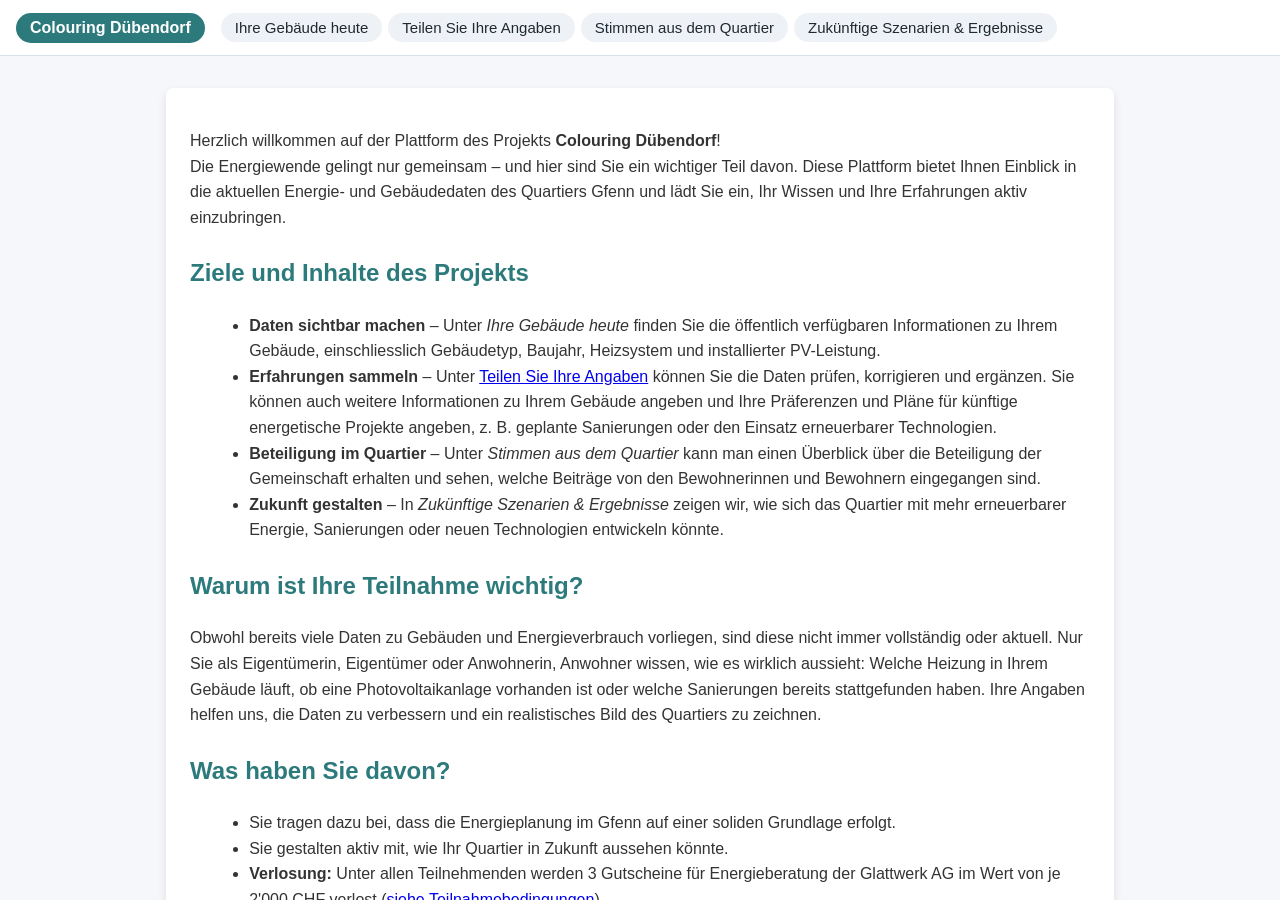
<file: index.html>
<!DOCTYPE html>
<html lang="de">
<head>
  <meta charset="UTF-8">
  <meta name="viewport" content="width=device-width, initial-scale=1.0">
  <title>Colouring Dübendorf</title>
  <meta name="description" content="Colouring Dübendorf – Energie- und Gebäudedaten des Quartiers Gfenn">
  <link rel="stylesheet" href="assets/vendor/leaflet-1.9.4/leaflet.css">
  <link rel="stylesheet" href="assets/site.css">
</head>
<body>
  <header class="site-header">
    <a class="brand" href="#projekt">Colouring Dübendorf</a>
    <nav class="main-nav" aria-label="Hauptnavigation">
      <a href="#gebaeude">Ihre Gebäude heute</a>
      <a href="#umfrage">Teilen Sie Ihre Angaben</a>
      <a href="#stimmen">Stimmen aus dem Quartier</a>
      <a href="#szenarien">Zukünftige Szenarien &amp; Ergebnisse</a>
    </nav>
  </header>

  <main>
    <!-- Über das Projekt -->
    <section id="page-projekt" class="page page-iframe" data-page="projekt">
      <iframe class="page-frame" src="intoduction.html" title="Über das Projekt"></iframe>
    </section>

    <!-- Ihre Gebäude heute -->
    <section id="page-gebaeude" class="map-page" data-page="gebaeude">
      <div class="tabs" role="tablist" aria-label="Thema">
        <button role="tab" data-theme="typ">Gebäudetyp</button>
        <button role="tab" data-theme="baujahr">Baujahr</button>
        <button role="tab" data-theme="heizung">Heizungsart</button>
        <button role="tab" data-theme="pv">Photovoltaik</button>
      </div>
      <div class="map-layout">
        <aside class="sidebar">
          <h2 id="gebaeude-chart-title"></h2>
          <p class="note" id="gebaeude-chart-note"></p>
          <div class="chart-box" id="gebaeude-chart-box"><canvas id="gebaeude-chart"></canvas></div>
          <details class="table-view"><summary>Daten als Tabelle</summary><div id="gebaeude-table"></div></details>
          <p class="source" id="gebaeude-source"></p>
        </aside>
        <div class="map" id="map-gebaeude" role="region" aria-label="Karte Gebäude"></div>
      </div>
    </section>

    <!-- Teilen Sie Ihre Angaben -->
    <section id="page-umfrage" class="page text-page" data-page="umfrage">
      <article>
        <h1>Teilen Sie Ihre Angaben</h1>
        <div class="callout">
          <p><strong>Die Umfrage ist abgeschlossen.</strong></p>
          <p>Die Rückmeldungen der Bewohnerschaft flossen bis Ende 2025 direkt in das Projekt ein. Insgesamt gingen 69 Rückmeldungen ein. Vielen Dank für Ihre Unterstützung!</p>
        </div>
        <p>Eine Übersicht über die Beteiligung finden Sie unter <a href="#stimmen">Stimmen aus dem Quartier</a>, erste Ergebnisse unter <a href="#szenarien">Zukünftige Szenarien &amp; Ergebnisse</a>.</p>
        <p>Bei Fragen wenden Sie sich gerne an das <a href="intoduction.html" target="_blank">Projektteam</a>.</p>
      </article>
    </section>

    <!-- Stimmen aus dem Quartier -->
    <section id="page-stimmen" class="map-page" data-page="stimmen">
      <div class="map-layout">
        <aside class="sidebar">
          <h2>Sind die öffentlichen Daten korrekt?</h2>
          <p class="note" id="stimmen-note"></p>
          <div class="chart-box" id="stimmen-chart-box"><canvas id="stimmen-chart"></canvas></div>
          <details class="table-view"><summary>Daten als Tabelle</summary><div id="stimmen-table"></div></details>
          <p class="source">Die Karte zeigt, für welche Gebäude Umfrageantworten eingegangen sind. Es werden keine Einzelantworten angezeigt.</p>
        </aside>
        <div class="map" id="map-stimmen" role="region" aria-label="Karte Umfrageantworten"></div>
      </div>
    </section>

    <!-- Zukünftige Szenarien & Ergebnisse -->
    <section id="page-szenarien" class="page text-page" data-page="szenarien">
      <article>
        <h1>Fortschritte und Ergebnisse auf dem Weg zu einem nachhaltigen Quartier Gfenn</h1>
        <p><em>Projektlaufzeit: Okt. 2024 – Jul. 2026 · Urban Energy Systems Laboratory, Empa</em></p>

        <h2>Ergebnisse der Umfrage im Quartier Gfenn</h2>
        <ul>
          <li><strong>Datenqualität:</strong> Dass rund 40&nbsp;% der Teilnehmenden Gebäudeangaben korrigiert haben, unterstreicht die Relevanz des Feedbacks aus der Bevölkerung.</li>
          <li><strong>Gemeinschaftliche Energielösungen:</strong> Über 65&nbsp;% interessieren sich für lokale Lösungen wie Energiegemeinschaften.</li>
          <li><strong>Energiewende:</strong> 55&nbsp;% unterstützen die nachhaltige Transformation; 26&nbsp;% sehen Gfenn in einer Vorreiterrolle.</li>
        </ul>

        <h2>Vorläufige Ergebnisse der Energiesystemanalyse</h2>
        <ul>
          <li>Es wurden drei Szenarien verglichen: ein Basisszenario, ein kostenoptimiertes Szenario und ein emissionsoptimiertes Szenario.</li>
          <li><strong>Kostenoptimiert:</strong> Gebäudemassnahmen können die Kosten um bis zu 15&nbsp;% und die CO₂-Emissionen um rund 40&nbsp;% senken, erfordern jedoch höhere Anfangsinvestitionen.</li>
          <li><strong>Emissionsoptimiert:</strong> Mit weitergehenden Investitionen lassen sich die CO₂-Emissionen um bis zu 70&nbsp;% reduzieren.</li>
        </ul>

        <h2>Zusammenfassung &amp; Ausblick</h2>
        <ul>
          <li>Die Rückmeldungen aus der Bewohnerschaft verbessern die Datenqualität und stärken die Energiesystemmodellierung.</li>
          <li>In der nächsten Projektphase werden verschiedene zukünftige Energieszenarien für Gfenn analysiert, um Kosten, Emissionen und Technologieoptionen zu bewerten und um fundierte sowie transparente Planungsentscheidungen zu unterstützen.</li>
        </ul>

        <h2>Projektposter</h2>
        <p>Alle Grafiken und Kennzahlen finden Sie im <a href="GV_Gfenn_Project_Poster_2026_v1b.pdf" target="_blank">Projektposter (PDF, 3.4&nbsp;MB)</a>.</p>
        <object class="poster-frame" data="GV_Gfenn_Project_Poster_2026_v1b.pdf" type="application/pdf" aria-label="Projektposter">
          <p><a href="GV_Gfenn_Project_Poster_2026_v1b.pdf" target="_blank">Projektposter öffnen</a></p>
        </object>
      </article>
    </section>
  </main>

  <script src="assets/vendor/leaflet-1.9.4/leaflet.js"></script>
  <script src="assets/vendor/chartjs-4.4.1/chart.umd.js"></script>
  <script src="assets/app.js"></script>
</body>
</html>
</file>
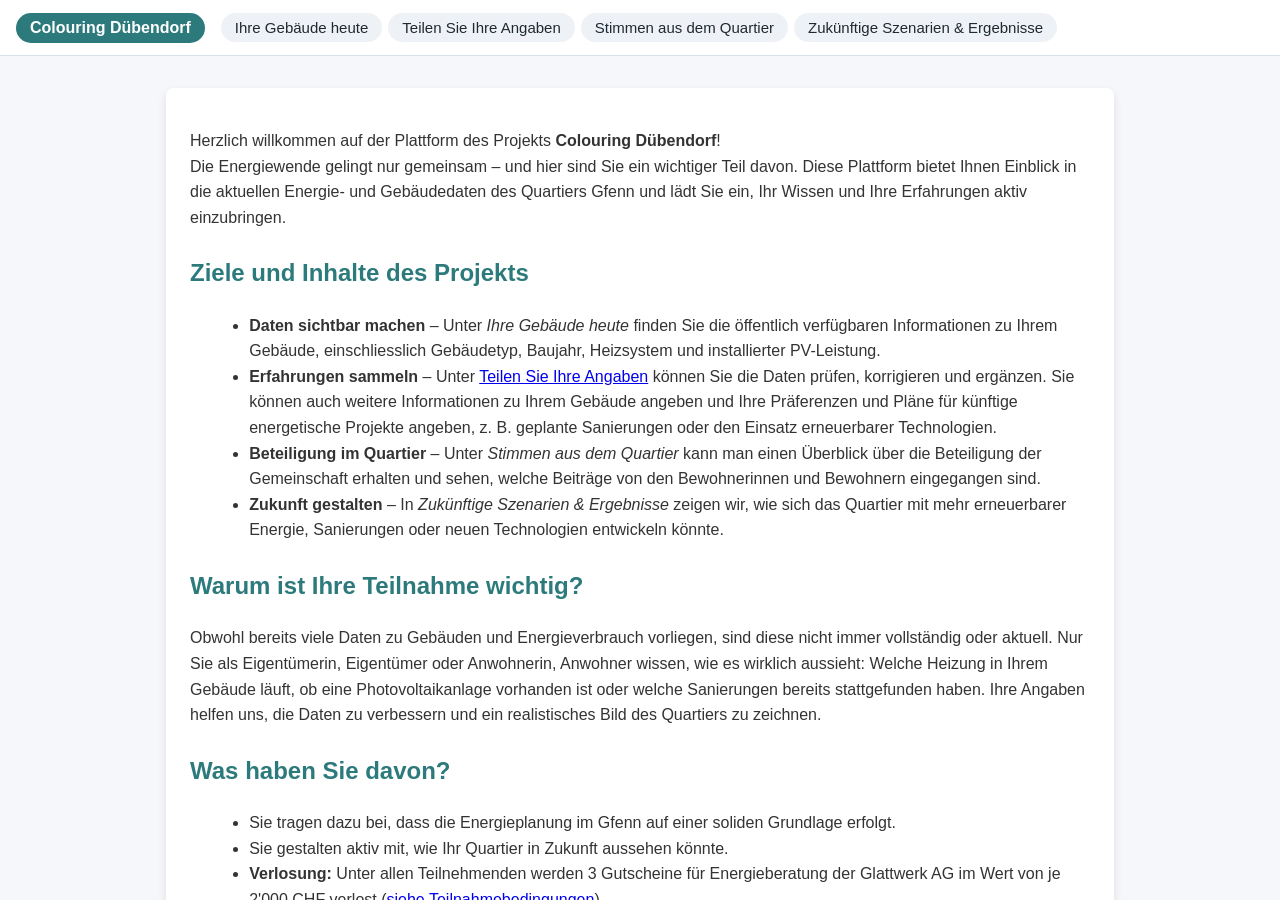
<file: testing/index.html>
<!DOCTYPE html>
<html lang="de"><head><meta charset="UTF-8"><meta name="robots" content="noindex">
<meta http-equiv="refresh" content="0; url=../"><link rel="canonical" href="../">
<title>Weiterleitung</title>
<script>location.replace("../" + location.hash);</script></head>
<body><p><a href="../">Weiter zur Plattform</a></p></body></html>
</file>
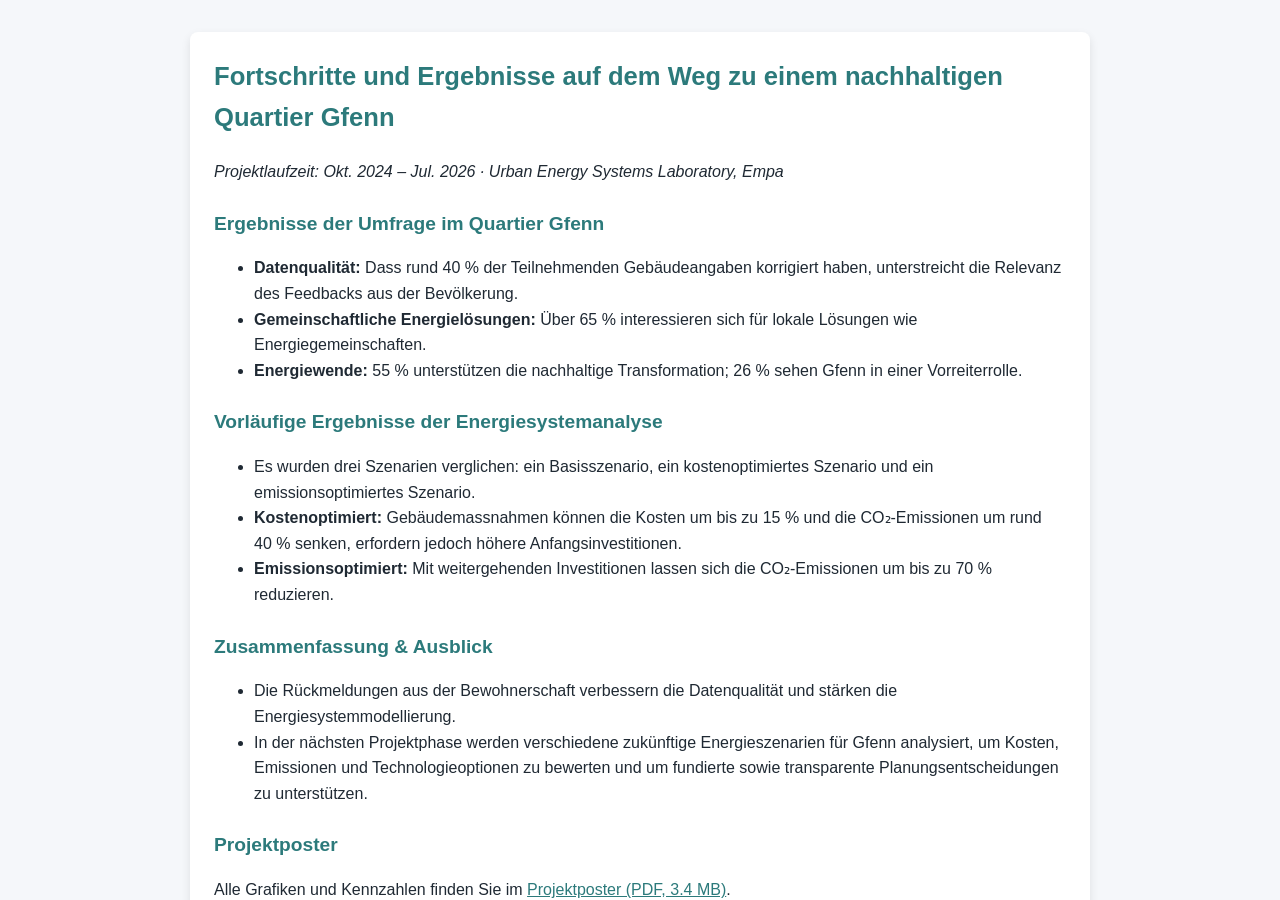
<file: ergebnisse.html>
<!DOCTYPE html>
<html lang="de">
<head>
  <meta charset="UTF-8">
  <meta name="viewport" content="width=device-width, initial-scale=1.0">
  <title>Colouring Dübendorf – Ergebnisse</title>
  <link rel="stylesheet" href="assets/site.css">
</head>
<body>
  <!-- Standalone version of the 'Zukünftige Szenarien & Ergebnisse' page, for embedding (e.g. in the ArcGIS Experience). -->
  <main class="text-page" style="height:100%">
    <article>
        <h1>Fortschritte und Ergebnisse auf dem Weg zu einem nachhaltigen Quartier Gfenn</h1>
        <p><em>Projektlaufzeit: Okt. 2024 – Jul. 2026 · Urban Energy Systems Laboratory, Empa</em></p>

        <h2>Ergebnisse der Umfrage im Quartier Gfenn</h2>
        <ul>
          <li><strong>Datenqualität:</strong> Dass rund 40&nbsp;% der Teilnehmenden Gebäudeangaben korrigiert haben, unterstreicht die Relevanz des Feedbacks aus der Bevölkerung.</li>
          <li><strong>Gemeinschaftliche Energielösungen:</strong> Über 65&nbsp;% interessieren sich für lokale Lösungen wie Energiegemeinschaften.</li>
          <li><strong>Energiewende:</strong> 55&nbsp;% unterstützen die nachhaltige Transformation; 26&nbsp;% sehen Gfenn in einer Vorreiterrolle.</li>
        </ul>

        <h2>Vorläufige Ergebnisse der Energiesystemanalyse</h2>
        <ul>
          <li>Es wurden drei Szenarien verglichen: ein Basisszenario, ein kostenoptimiertes Szenario und ein emissionsoptimiertes Szenario.</li>
          <li><strong>Kostenoptimiert:</strong> Gebäudemassnahmen können die Kosten um bis zu 15&nbsp;% und die CO₂-Emissionen um rund 40&nbsp;% senken, erfordern jedoch höhere Anfangsinvestitionen.</li>
          <li><strong>Emissionsoptimiert:</strong> Mit weitergehenden Investitionen lassen sich die CO₂-Emissionen um bis zu 70&nbsp;% reduzieren.</li>
        </ul>

        <h2>Zusammenfassung &amp; Ausblick</h2>
        <ul>
          <li>Die Rückmeldungen aus der Bewohnerschaft verbessern die Datenqualität und stärken die Energiesystemmodellierung.</li>
          <li>In der nächsten Projektphase werden verschiedene zukünftige Energieszenarien für Gfenn analysiert, um Kosten, Emissionen und Technologieoptionen zu bewerten und um fundierte sowie transparente Planungsentscheidungen zu unterstützen.</li>
        </ul>

        <h2>Projektposter</h2>
        <p>Alle Grafiken und Kennzahlen finden Sie im <a href="GV_Gfenn_Project_Poster_2026_v1b.pdf" target="_blank">Projektposter (PDF, 3.4&nbsp;MB)</a>.</p>
        <object class="poster-frame" data="GV_Gfenn_Project_Poster_2026_v1b.pdf" type="application/pdf" aria-label="Projektposter">
          <p><a href="GV_Gfenn_Project_Poster_2026_v1b.pdf" target="_blank">Projektposter öffnen</a></p>
        </object>
      </article>
  </main>
</body>
</html>
</file>
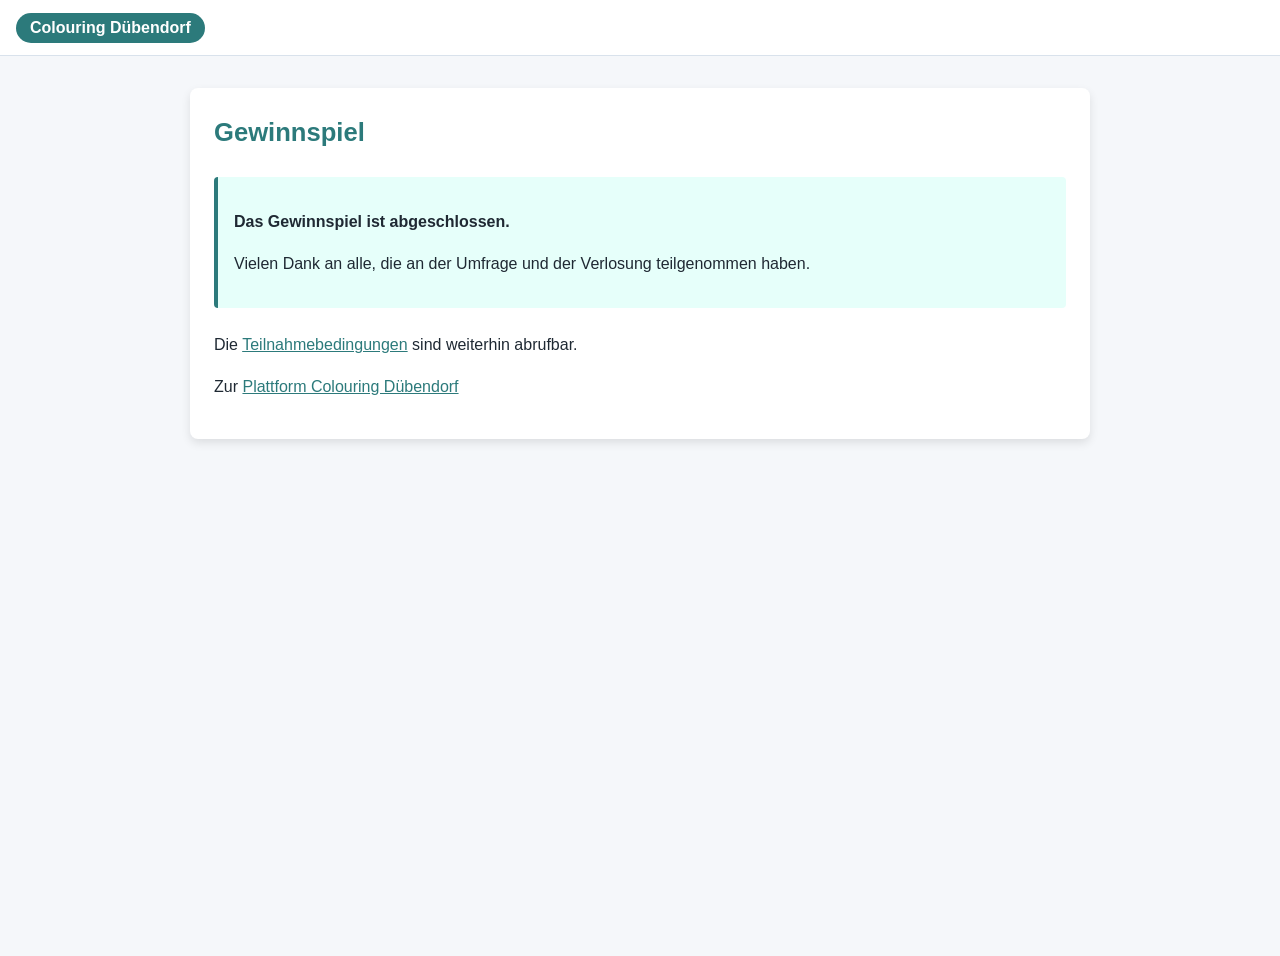
<file: raffle.html>
<!DOCTYPE html>
<html lang="de">
<head>
  <meta charset="UTF-8">
  <meta name="viewport" content="width=device-width, initial-scale=1.0">
  <title>Colouring Dübendorf – Gewinnspiel</title>
  <link rel="stylesheet" href="assets/site.css">
</head>
<body>
  <header class="site-header">
    <a class="brand" href="index.html">Colouring Dübendorf</a>
  </header>
  <main class="text-page">
    <article>
      <h1>Gewinnspiel</h1>
      <div class="callout">
        <p><strong>Das Gewinnspiel ist abgeschlossen.</strong></p>
        <p>Vielen Dank an alle, die an der Umfrage und der Verlosung teilgenommen haben.</p>
      </div>
      <p>Die <a href="Teilnahmebedingungen_Wettbewerb.pdf" target="_blank">Teilnahmebedingungen</a> sind weiterhin abrufbar.</p>
      <p>Zur <a href="index.html">Plattform Colouring Dübendorf</a></p>
    </article>
  </main>
</body>
</html>
</file>
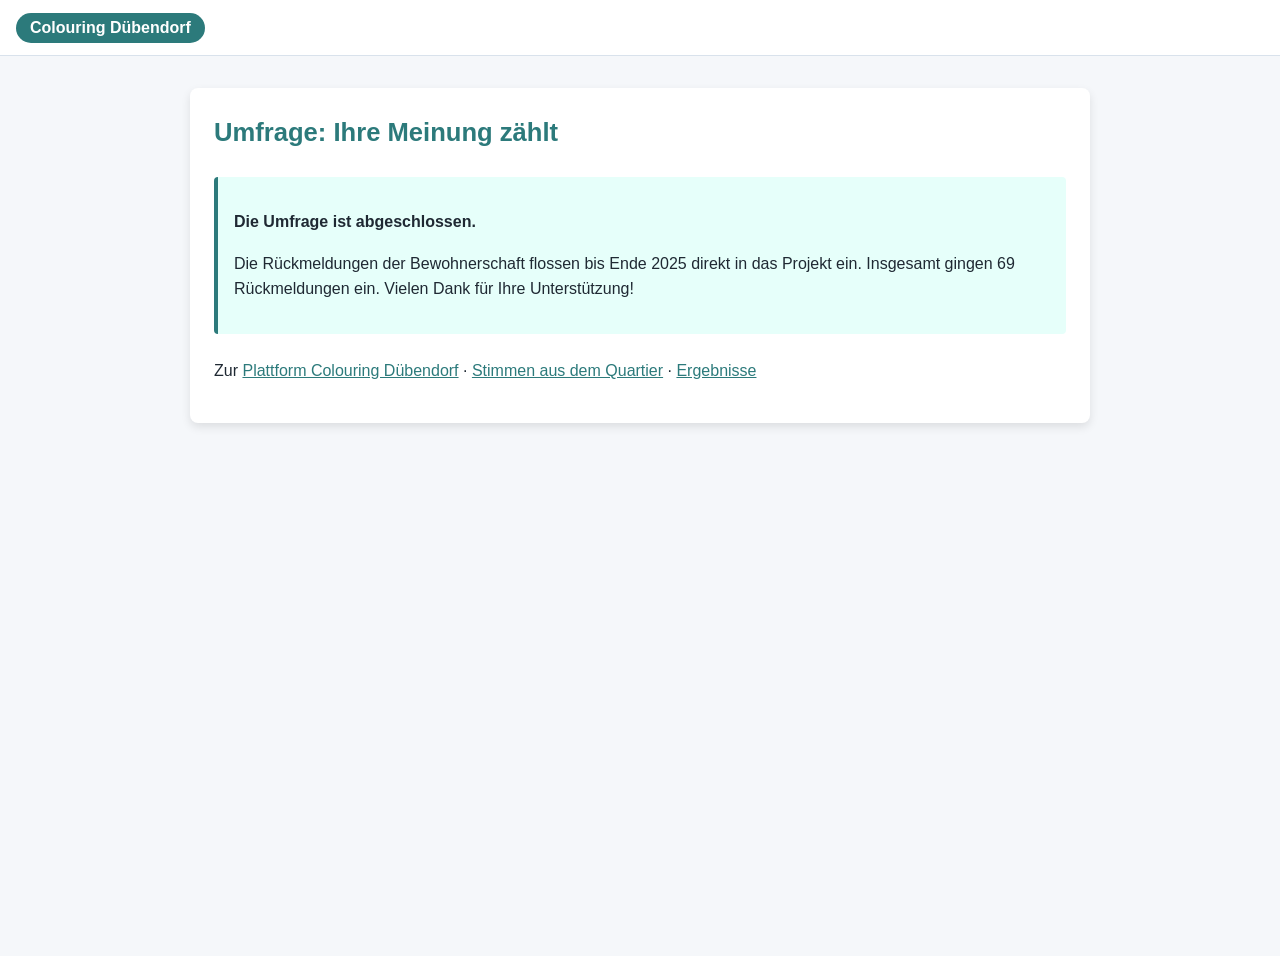
<file: survey.html>
<!DOCTYPE html>
<html lang="de">
<head>
  <meta charset="UTF-8">
  <meta name="viewport" content="width=device-width, initial-scale=1.0">
  <title>Colouring Dübendorf – Umfrage</title>
  <link rel="stylesheet" href="assets/site.css">
</head>
<body>
  <header class="site-header">
    <a class="brand" href="index.html">Colouring Dübendorf</a>
  </header>
  <main class="text-page">
    <article>
      <h1>Umfrage: Ihre Meinung zählt</h1>
      <div class="callout">
        <p><strong>Die Umfrage ist abgeschlossen.</strong></p>
        <p>Die Rückmeldungen der Bewohnerschaft flossen bis Ende 2025 direkt in das Projekt ein. Insgesamt gingen 69 Rückmeldungen ein. Vielen Dank für Ihre Unterstützung!</p>
      </div>
      <p>Zur <a href="index.html">Plattform Colouring Dübendorf</a> · <a href="index.html#stimmen">Stimmen aus dem Quartier</a> · <a href="index.html#szenarien">Ergebnisse</a></p>
    </article>
  </main>
</body>
</html>
</file>
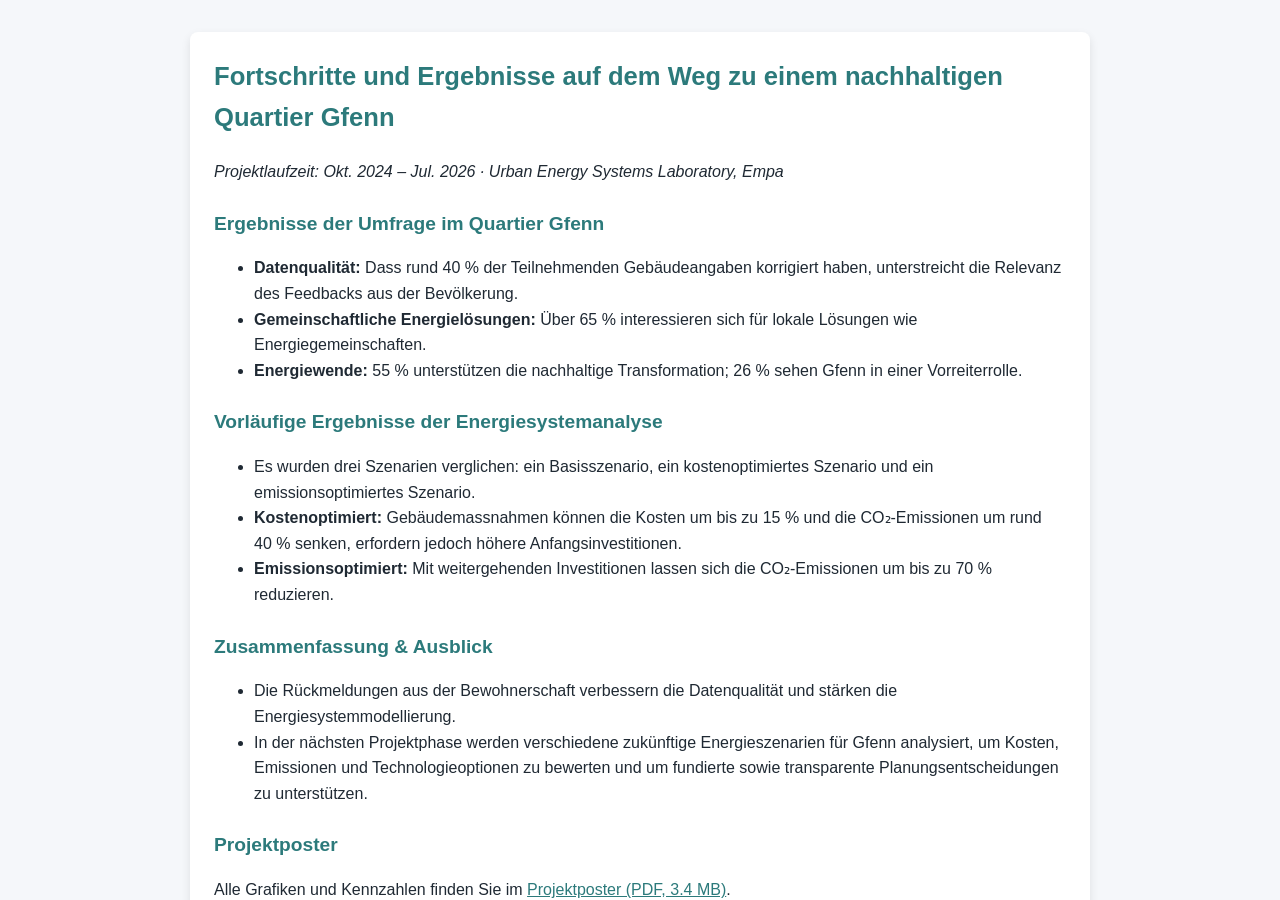
<file: testing/ergebnisse.html>
<!DOCTYPE html>
<html lang="de"><head><meta charset="UTF-8"><meta name="robots" content="noindex">
<meta http-equiv="refresh" content="0; url=../ergebnisse.html"><link rel="canonical" href="../ergebnisse.html">
<title>Weiterleitung</title>
<script>location.replace("../ergebnisse.html" + location.hash);</script></head>
<body><p><a href="../ergebnisse.html">Weiter zur Plattform</a></p></body></html>
</file>
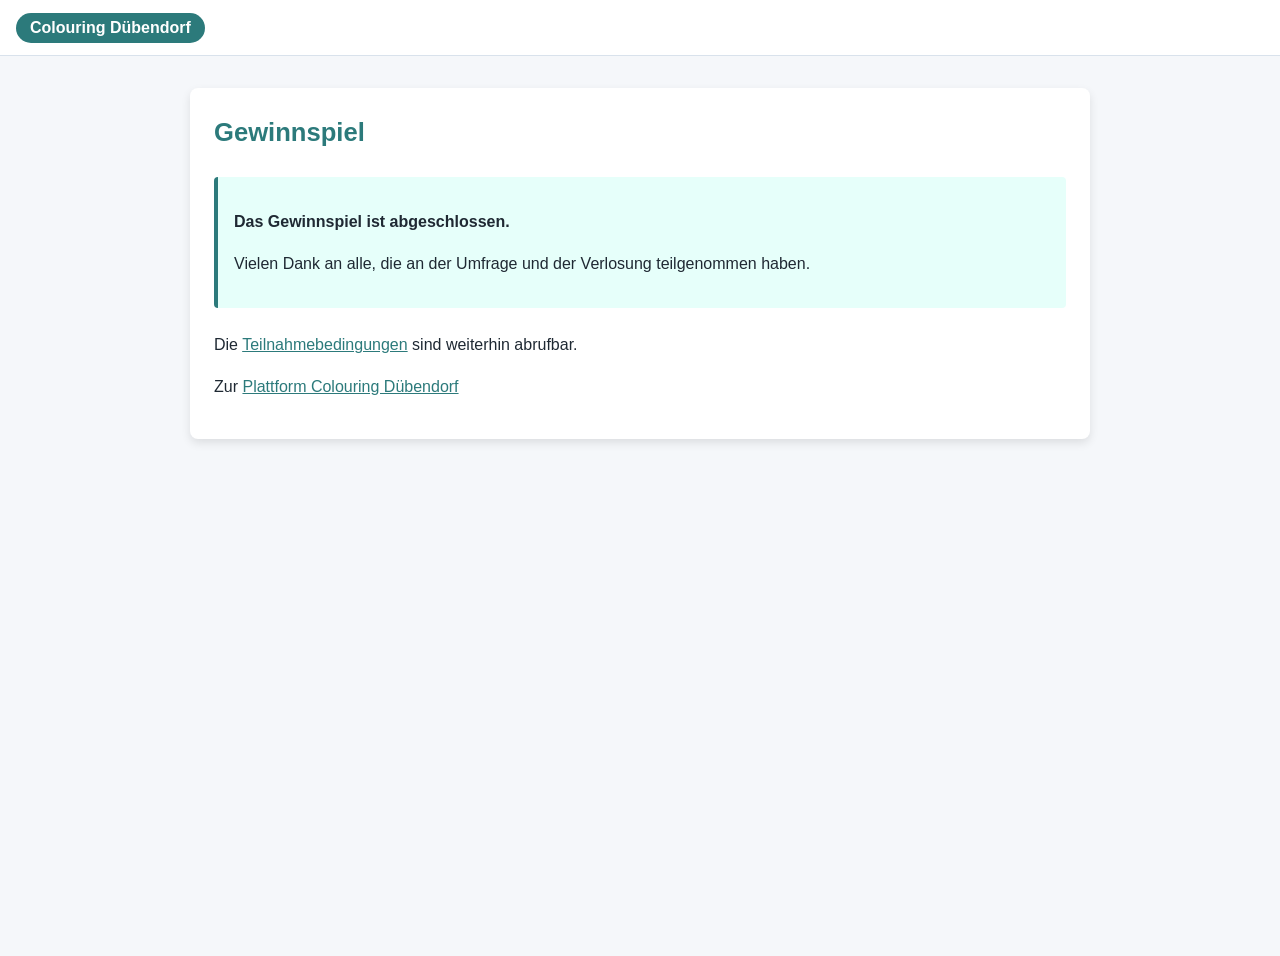
<file: testing/raffle.html>
<!DOCTYPE html>
<html lang="de"><head><meta charset="UTF-8"><meta name="robots" content="noindex">
<meta http-equiv="refresh" content="0; url=../raffle.html"><link rel="canonical" href="../raffle.html">
<title>Weiterleitung</title>
<script>location.replace("../raffle.html" + location.hash);</script></head>
<body><p><a href="../raffle.html">Weiter zur Plattform</a></p></body></html>
</file>
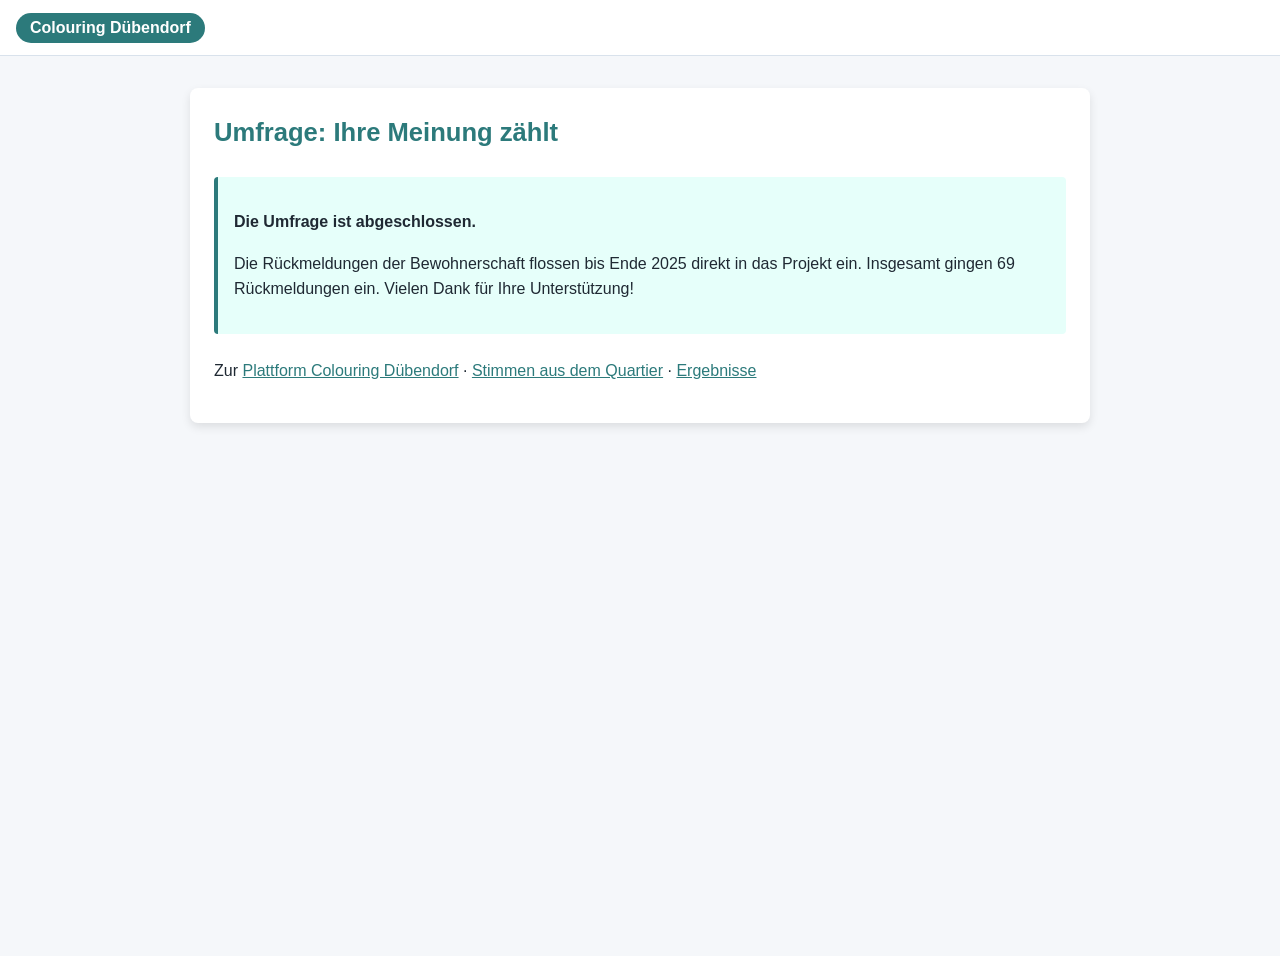
<file: testing/survey.html>
<!DOCTYPE html>
<html lang="de"><head><meta charset="UTF-8"><meta name="robots" content="noindex">
<meta http-equiv="refresh" content="0; url=../survey.html"><link rel="canonical" href="../survey.html">
<title>Weiterleitung</title>
<script>location.replace("../survey.html" + location.hash);</script></head>
<body><p><a href="../survey.html">Weiter zur Plattform</a></p></body></html>
</file>
<file: assets/vendor/leaflet-1.9.4/leaflet.css>
/* required styles */

.leaflet-pane,
.leaflet-tile,
.leaflet-marker-icon,
.leaflet-marker-shadow,
.leaflet-tile-container,
.leaflet-pane > svg,
.leaflet-pane > canvas,
.leaflet-zoom-box,
.leaflet-image-layer,
.leaflet-layer {
	position: absolute;
	left: 0;
	top: 0;
	}
.leaflet-container {
	overflow: hidden;
	}
.leaflet-tile,
.leaflet-marker-icon,
.leaflet-marker-shadow {
	-webkit-user-select: none;
	   -moz-user-select: none;
	        user-select: none;
	  -webkit-user-drag: none;
	}
/* Prevents IE11 from highlighting tiles in blue */
.leaflet-tile::selection {
	background: transparent;
}
/* Safari renders non-retina tile on retina better with this, but Chrome is worse */
.leaflet-safari .leaflet-tile {
	image-rendering: -webkit-optimize-contrast;
	}
/* hack that prevents hw layers "stretching" when loading new tiles */
.leaflet-safari .leaflet-tile-container {
	width: 1600px;
	height: 1600px;
	-webkit-transform-origin: 0 0;
	}
.leaflet-marker-icon,
.leaflet-marker-shadow {
	display: block;
	}
/* .leaflet-container svg: reset svg max-width decleration shipped in Joomla! (joomla.org) 3.x */
/* .leaflet-container img: map is broken in FF if you have max-width: 100% on tiles */
.leaflet-container .leaflet-overlay-pane svg {
	max-width: none !important;
	max-height: none !important;
	}
.leaflet-container .leaflet-marker-pane img,
.leaflet-container .leaflet-shadow-pane img,
.leaflet-container .leaflet-tile-pane img,
.leaflet-container img.leaflet-image-layer,
.leaflet-container .leaflet-tile {
	max-width: none !important;
	max-height: none !important;
	width: auto;
	padding: 0;
	}

.leaflet-container img.leaflet-tile {
	/* See: https://bugs.chromium.org/p/chromium/issues/detail?id=600120 */
	mix-blend-mode: plus-lighter;
}

.leaflet-container.leaflet-touch-zoom {
	-ms-touch-action: pan-x pan-y;
	touch-action: pan-x pan-y;
	}
.leaflet-container.leaflet-touch-drag {
	-ms-touch-action: pinch-zoom;
	/* Fallback for FF which doesn't support pinch-zoom */
	touch-action: none;
	touch-action: pinch-zoom;
}
.leaflet-container.leaflet-touch-drag.leaflet-touch-zoom {
	-ms-touch-action: none;
	touch-action: none;
}
.leaflet-container {
	-webkit-tap-highlight-color: transparent;
}
.leaflet-container a {
	-webkit-tap-highlight-color: rgba(51, 181, 229, 0.4);
}
.leaflet-tile {
	filter: inherit;
	visibility: hidden;
	}
.leaflet-tile-loaded {
	visibility: inherit;
	}
.leaflet-zoom-box {
	width: 0;
	height: 0;
	-moz-box-sizing: border-box;
	     box-sizing: border-box;
	z-index: 800;
	}
/* workaround for https://bugzilla.mozilla.org/show_bug.cgi?id=888319 */
.leaflet-overlay-pane svg {
	-moz-user-select: none;
	}

.leaflet-pane         { z-index: 400; }

.leaflet-tile-pane    { z-index: 200; }
.leaflet-overlay-pane { z-index: 400; }
.leaflet-shadow-pane  { z-index: 500; }
.leaflet-marker-pane  { z-index: 600; }
.leaflet-tooltip-pane   { z-index: 650; }
.leaflet-popup-pane   { z-index: 700; }

.leaflet-map-pane canvas { z-index: 100; }
.leaflet-map-pane svg    { z-index: 200; }

.leaflet-vml-shape {
	width: 1px;
	height: 1px;
	}
.lvml {
	behavior: url(#default#VML);
	display: inline-block;
	position: absolute;
	}


/* control positioning */

.leaflet-control {
	position: relative;
	z-index: 800;
	pointer-events: visiblePainted; /* IE 9-10 doesn't have auto */
	pointer-events: auto;
	}
.leaflet-top,
.leaflet-bottom {
	position: absolute;
	z-index: 1000;
	pointer-events: none;
	}
.leaflet-top {
	top: 0;
	}
.leaflet-right {
	right: 0;
	}
.leaflet-bottom {
	bottom: 0;
	}
.leaflet-left {
	left: 0;
	}
.leaflet-control {
	float: left;
	clear: both;
	}
.leaflet-right .leaflet-control {
	float: right;
	}
.leaflet-top .leaflet-control {
	margin-top: 10px;
	}
.leaflet-bottom .leaflet-control {
	margin-bottom: 10px;
	}
.leaflet-left .leaflet-control {
	margin-left: 10px;
	}
.leaflet-right .leaflet-control {
	margin-right: 10px;
	}


/* zoom and fade animations */

.leaflet-fade-anim .leaflet-popup {
	opacity: 0;
	-webkit-transition: opacity 0.2s linear;
	   -moz-transition: opacity 0.2s linear;
	        transition: opacity 0.2s linear;
	}
.leaflet-fade-anim .leaflet-map-pane .leaflet-popup {
	opacity: 1;
	}
.leaflet-zoom-animated {
	-webkit-transform-origin: 0 0;
	    -ms-transform-origin: 0 0;
	        transform-origin: 0 0;
	}
svg.leaflet-zoom-animated {
	will-change: transform;
}

.leaflet-zoom-anim .leaflet-zoom-animated {
	-webkit-transition: -webkit-transform 0.25s cubic-bezier(0,0,0.25,1);
	   -moz-transition:    -moz-transform 0.25s cubic-bezier(0,0,0.25,1);
	        transition:         transform 0.25s cubic-bezier(0,0,0.25,1);
	}
.leaflet-zoom-anim .leaflet-tile,
.leaflet-pan-anim .leaflet-tile {
	-webkit-transition: none;
	   -moz-transition: none;
	        transition: none;
	}

.leaflet-zoom-anim .leaflet-zoom-hide {
	visibility: hidden;
	}


/* cursors */

.leaflet-interactive {
	cursor: pointer;
	}
.leaflet-grab {
	cursor: -webkit-grab;
	cursor:    -moz-grab;
	cursor:         grab;
	}
.leaflet-crosshair,
.leaflet-crosshair .leaflet-interactive {
	cursor: crosshair;
	}
.leaflet-popup-pane,
.leaflet-control {
	cursor: auto;
	}
.leaflet-dragging .leaflet-grab,
.leaflet-dragging .leaflet-grab .leaflet-interactive,
.leaflet-dragging .leaflet-marker-draggable {
	cursor: move;
	cursor: -webkit-grabbing;
	cursor:    -moz-grabbing;
	cursor:         grabbing;
	}

/* marker & overlays interactivity */
.leaflet-marker-icon,
.leaflet-marker-shadow,
.leaflet-image-layer,
.leaflet-pane > svg path,
.leaflet-tile-container {
	pointer-events: none;
	}

.leaflet-marker-icon.leaflet-interactive,
.leaflet-image-layer.leaflet-interactive,
.leaflet-pane > svg path.leaflet-interactive,
svg.leaflet-image-layer.leaflet-interactive path {
	pointer-events: visiblePainted; /* IE 9-10 doesn't have auto */
	pointer-events: auto;
	}

/* visual tweaks */

.leaflet-container {
	background: #ddd;
	outline-offset: 1px;
	}
.leaflet-container a {
	color: #0078A8;
	}
.leaflet-zoom-box {
	border: 2px dotted #38f;
	background: rgba(255,255,255,0.5);
	}


/* general typography */
.leaflet-container {
	font-family: "Helvetica Neue", Arial, Helvetica, sans-serif;
	font-size: 12px;
	font-size: 0.75rem;
	line-height: 1.5;
	}


/* general toolbar styles */

.leaflet-bar {
	box-shadow: 0 1px 5px rgba(0,0,0,0.65);
	border-radius: 4px;
	}
.leaflet-bar a {
	background-color: #fff;
	border-bottom: 1px solid #ccc;
	width: 26px;
	height: 26px;
	line-height: 26px;
	display: block;
	text-align: center;
	text-decoration: none;
	color: black;
	}
.leaflet-bar a,
.leaflet-control-layers-toggle {
	background-position: 50% 50%;
	background-repeat: no-repeat;
	display: block;
	}
.leaflet-bar a:hover,
.leaflet-bar a:focus {
	background-color: #f4f4f4;
	}
.leaflet-bar a:first-child {
	border-top-left-radius: 4px;
	border-top-right-radius: 4px;
	}
.leaflet-bar a:last-child {
	border-bottom-left-radius: 4px;
	border-bottom-right-radius: 4px;
	border-bottom: none;
	}
.leaflet-bar a.leaflet-disabled {
	cursor: default;
	background-color: #f4f4f4;
	color: #bbb;
	}

.leaflet-touch .leaflet-bar a {
	width: 30px;
	height: 30px;
	line-height: 30px;
	}
.leaflet-touch .leaflet-bar a:first-child {
	border-top-left-radius: 2px;
	border-top-right-radius: 2px;
	}
.leaflet-touch .leaflet-bar a:last-child {
	border-bottom-left-radius: 2px;
	border-bottom-right-radius: 2px;
	}

/* zoom control */

.leaflet-control-zoom-in,
.leaflet-control-zoom-out {
	font: bold 18px 'Lucida Console', Monaco, monospace;
	text-indent: 1px;
	}

.leaflet-touch .leaflet-control-zoom-in, .leaflet-touch .leaflet-control-zoom-out  {
	font-size: 22px;
	}


/* layers control */

.leaflet-control-layers {
	box-shadow: 0 1px 5px rgba(0,0,0,0.4);
	background: #fff;
	border-radius: 5px;
	}
.leaflet-control-layers-toggle {
	background-image: url(images/layers.png);
	width: 36px;
	height: 36px;
	}
.leaflet-retina .leaflet-control-layers-toggle {
	background-image: url(images/layers-2x.png);
	background-size: 26px 26px;
	}
.leaflet-touch .leaflet-control-layers-toggle {
	width: 44px;
	height: 44px;
	}
.leaflet-control-layers .leaflet-control-layers-list,
.leaflet-control-layers-expanded .leaflet-control-layers-toggle {
	display: none;
	}
.leaflet-control-layers-expanded .leaflet-control-layers-list {
	display: block;
	position: relative;
	}
.leaflet-control-layers-expanded {
	padding: 6px 10px 6px 6px;
	color: #333;
	background: #fff;
	}
.leaflet-control-layers-scrollbar {
	overflow-y: scroll;
	overflow-x: hidden;
	padding-right: 5px;
	}
.leaflet-control-layers-selector {
	margin-top: 2px;
	position: relative;
	top: 1px;
	}
.leaflet-control-layers label {
	display: block;
	font-size: 13px;
	font-size: 1.08333em;
	}
.leaflet-control-layers-separator {
	height: 0;
	border-top: 1px solid #ddd;
	margin: 5px -10px 5px -6px;
	}

/* Default icon URLs */
.leaflet-default-icon-path { /* used only in path-guessing heuristic, see L.Icon.Default */
	background-image: url(images/marker-icon.png);
	}


/* attribution and scale controls */

.leaflet-container .leaflet-control-attribution {
	background: #fff;
	background: rgba(255, 255, 255, 0.8);
	margin: 0;
	}
.leaflet-control-attribution,
.leaflet-control-scale-line {
	padding: 0 5px;
	color: #333;
	line-height: 1.4;
	}
.leaflet-control-attribution a {
	text-decoration: none;
	}
.leaflet-control-attribution a:hover,
.leaflet-control-attribution a:focus {
	text-decoration: underline;
	}
.leaflet-attribution-flag {
	display: inline !important;
	vertical-align: baseline !important;
	width: 1em;
	height: 0.6669em;
	}
.leaflet-left .leaflet-control-scale {
	margin-left: 5px;
	}
.leaflet-bottom .leaflet-control-scale {
	margin-bottom: 5px;
	}
.leaflet-control-scale-line {
	border: 2px solid #777;
	border-top: none;
	line-height: 1.1;
	padding: 2px 5px 1px;
	white-space: nowrap;
	-moz-box-sizing: border-box;
	     box-sizing: border-box;
	background: rgba(255, 255, 255, 0.8);
	text-shadow: 1px 1px #fff;
	}
.leaflet-control-scale-line:not(:first-child) {
	border-top: 2px solid #777;
	border-bottom: none;
	margin-top: -2px;
	}
.leaflet-control-scale-line:not(:first-child):not(:last-child) {
	border-bottom: 2px solid #777;
	}

.leaflet-touch .leaflet-control-attribution,
.leaflet-touch .leaflet-control-layers,
.leaflet-touch .leaflet-bar {
	box-shadow: none;
	}
.leaflet-touch .leaflet-control-layers,
.leaflet-touch .leaflet-bar {
	border: 2px solid rgba(0,0,0,0.2);
	background-clip: padding-box;
	}


/* popup */

.leaflet-popup {
	position: absolute;
	text-align: center;
	margin-bottom: 20px;
	}
.leaflet-popup-content-wrapper {
	padding: 1px;
	text-align: left;
	border-radius: 12px;
	}
.leaflet-popup-content {
	margin: 13px 24px 13px 20px;
	line-height: 1.3;
	font-size: 13px;
	font-size: 1.08333em;
	min-height: 1px;
	}
.leaflet-popup-content p {
	margin: 17px 0;
	margin: 1.3em 0;
	}
.leaflet-popup-tip-container {
	width: 40px;
	height: 20px;
	position: absolute;
	left: 50%;
	margin-top: -1px;
	margin-left: -20px;
	overflow: hidden;
	pointer-events: none;
	}
.leaflet-popup-tip {
	width: 17px;
	height: 17px;
	padding: 1px;

	margin: -10px auto 0;
	pointer-events: auto;

	-webkit-transform: rotate(45deg);
	   -moz-transform: rotate(45deg);
	    -ms-transform: rotate(45deg);
	        transform: rotate(45deg);
	}
.leaflet-popup-content-wrapper,
.leaflet-popup-tip {
	background: white;
	color: #333;
	box-shadow: 0 3px 14px rgba(0,0,0,0.4);
	}
.leaflet-container a.leaflet-popup-close-button {
	position: absolute;
	top: 0;
	right: 0;
	border: none;
	text-align: center;
	width: 24px;
	height: 24px;
	font: 16px/24px Tahoma, Verdana, sans-serif;
	color: #757575;
	text-decoration: none;
	background: transparent;
	}
.leaflet-container a.leaflet-popup-close-button:hover,
.leaflet-container a.leaflet-popup-close-button:focus {
	color: #585858;
	}
.leaflet-popup-scrolled {
	overflow: auto;
	}

.leaflet-oldie .leaflet-popup-content-wrapper {
	-ms-zoom: 1;
	}
.leaflet-oldie .leaflet-popup-tip {
	width: 24px;
	margin: 0 auto;

	-ms-filter: "progid:DXImageTransform.Microsoft.Matrix(M11=0.70710678, M12=0.70710678, M21=-0.70710678, M22=0.70710678)";
	filter: progid:DXImageTransform.Microsoft.Matrix(M11=0.70710678, M12=0.70710678, M21=-0.70710678, M22=0.70710678);
	}

.leaflet-oldie .leaflet-control-zoom,
.leaflet-oldie .leaflet-control-layers,
.leaflet-oldie .leaflet-popup-content-wrapper,
.leaflet-oldie .leaflet-popup-tip {
	border: 1px solid #999;
	}


/* div icon */

.leaflet-div-icon {
	background: #fff;
	border: 1px solid #666;
	}


/* Tooltip */
/* Base styles for the element that has a tooltip */
.leaflet-tooltip {
	position: absolute;
	padding: 6px;
	background-color: #fff;
	border: 1px solid #fff;
	border-radius: 3px;
	color: #222;
	white-space: nowrap;
	-webkit-user-select: none;
	-moz-user-select: none;
	-ms-user-select: none;
	user-select: none;
	pointer-events: none;
	box-shadow: 0 1px 3px rgba(0,0,0,0.4);
	}
.leaflet-tooltip.leaflet-interactive {
	cursor: pointer;
	pointer-events: auto;
	}
.leaflet-tooltip-top:before,
.leaflet-tooltip-bottom:before,
.leaflet-tooltip-left:before,
.leaflet-tooltip-right:before {
	position: absolute;
	pointer-events: none;
	border: 6px solid transparent;
	background: transparent;
	content: "";
	}

/* Directions */

.leaflet-tooltip-bottom {
	margin-top: 6px;
}
.leaflet-tooltip-top {
	margin-top: -6px;
}
.leaflet-tooltip-bottom:before,
.leaflet-tooltip-top:before {
	left: 50%;
	margin-left: -6px;
	}
.leaflet-tooltip-top:before {
	bottom: 0;
	margin-bottom: -12px;
	border-top-color: #fff;
	}
.leaflet-tooltip-bottom:before {
	top: 0;
	margin-top: -12px;
	margin-left: -6px;
	border-bottom-color: #fff;
	}
.leaflet-tooltip-left {
	margin-left: -6px;
}
.leaflet-tooltip-right {
	margin-left: 6px;
}
.leaflet-tooltip-left:before,
.leaflet-tooltip-right:before {
	top: 50%;
	margin-top: -6px;
	}
.leaflet-tooltip-left:before {
	right: 0;
	margin-right: -12px;
	border-left-color: #fff;
	}
.leaflet-tooltip-right:before {
	left: 0;
	margin-left: -12px;
	border-right-color: #fff;
	}

/* Printing */

@media print {
	/* Prevent printers from removing background-images of controls. */
	.leaflet-control {
		-webkit-print-color-adjust: exact;
		print-color-adjust: exact;
		}
	}
</file>
<file: assets/site.css>
:root {
  --brand: #2c7a7b;
  --brand-dark: #225f60;
  --brand-tint: #e6fffa;
  --surface: #ffffff;
  --page: #f5f7fa;
  --ink: #1f2933;
  --ink-2: #52606d;
  --ink-3: #7b8794;
  --line: #d9e2ec;
  --header-h: 56px;
  --sidebar-w: 360px;
  font-family: Arial, Helvetica, sans-serif;
  color: var(--ink);
}

* { box-sizing: border-box; }

html, body {
  margin: 0;
  height: 100%;
  background: var(--page);
}

/* ---------- header & navigation ---------- */
.site-header {
  position: sticky;
  top: 0;
  z-index: 1000;
  display: flex;
  align-items: center;
  gap: 16px;
  height: var(--header-h);
  padding: 0 16px;
  background: var(--surface);
  border-bottom: 1px solid var(--line);
}
.brand {
  flex: none;
  display: inline-flex;
  align-items: center;
  gap: 8px;
  padding: 6px 14px;
  border-radius: 999px;
  background: var(--brand);
  color: #fff;
  font-weight: bold;
  text-decoration: none;
  white-space: nowrap;
}
.brand:hover { background: var(--brand-dark); }
.main-nav {
  min-width: 0;
  display: flex;
  gap: 6px;
  overflow-x: auto;
  scrollbar-width: none;
}
.main-nav::-webkit-scrollbar { display: none; }
.main-nav a {
  flex: none;
  padding: 6px 14px;
  border-radius: 999px;
  background: #eef2f6;
  color: var(--ink);
  font-size: 15px;
  text-decoration: none;
  white-space: nowrap;
}
.main-nav a:hover { background: #dde5ee; }
.main-nav a[aria-current="page"] { background: var(--brand); color: #fff; }

/* ---------- pages ---------- */
main { height: calc(100% - var(--header-h)); }
.page { display: none; height: 100%; }
.page.active { display: block; }
.page-frame { width: 100%; height: 100%; border: 0; display: block; }

/* map pages: optional tab row, then sidebar + map */
.map-page { display: none; flex-direction: column; height: 100%; }
.map-page.active { display: flex; }
.tabs {
  display: flex;
  gap: 4px;
  padding: 8px 16px 0;
  background: var(--surface);
  border-bottom: 1px solid var(--line);
  overflow-x: auto;
}
.tabs button {
  flex: none;
  padding: 8px 16px;
  border: 0;
  border-bottom: 3px solid transparent;
  background: none;
  color: var(--ink-2);
  font: inherit;
  cursor: pointer;
}
.tabs button:hover { color: var(--ink); }
.tabs button[aria-selected="true"] {
  border-bottom-color: var(--brand);
  color: var(--ink);
  font-weight: bold;
}
.map-layout { flex: 1; display: flex; min-height: 0; }
.sidebar {
  flex: none;
  width: var(--sidebar-w);
  overflow-y: auto;
  padding: 16px;
  background: var(--surface);
  border-right: 1px solid var(--line);
}
.sidebar h2 { margin: 0 0 4px; font-size: 16px; }
.sidebar .note { margin: 0 0 12px; color: var(--ink-2); font-size: 13px; }
.sidebar .source { margin: 12px 0 0; color: var(--ink-3); font-size: 12px; }
.chart-box { position: relative; width: 100%; }
.map { flex: 1; min-width: 0; background: #e9edf1; }

details.table-view { margin-top: 12px; font-size: 13px; }
details.table-view summary { cursor: pointer; color: var(--brand); }
details.table-view table { width: 100%; margin-top: 6px; border-collapse: collapse; }
details.table-view th, details.table-view td {
  padding: 3px 4px;
  border-bottom: 1px solid var(--line);
  text-align: left;
}
details.table-view td.num, details.table-view th.num { text-align: right; font-variant-numeric: tabular-nums; }

/* ---------- map controls ---------- */
.legend {
  max-height: 50vh;
  overflow-y: auto;
  padding: 8px 10px;
  background: rgba(255, 255, 255, 0.95);
  border-radius: 6px;
  box-shadow: 0 1px 4px rgba(0, 0, 0, 0.25);
  font-size: 13px;
  line-height: 1.5;
}
.legend h3 { margin: 0 0 4px; font-size: 13px; }
.legend .row { display: flex; align-items: center; gap: 6px; }
.legend .swatch {
  flex: none;
  width: 14px;
  height: 14px;
  border-radius: 3px;
  border: 1px solid rgba(0, 0, 0, 0.25);
}
.legend .ramp { width: 160px; height: 12px; border-radius: 3px; border: 1px solid rgba(0, 0, 0, 0.2); }
.legend .ramp-labels { display: flex; justify-content: space-between; color: var(--ink-2); font-size: 12px; }
.legend .line-swatch { flex: none; width: 14px; height: 0; border-top: 2px dashed #000; }

.popup-table { border-collapse: collapse; font-size: 13px; }
.popup-table th { padding: 2px 10px 2px 0; color: var(--ink-2); font-weight: normal; text-align: left; vertical-align: top; }
.popup-table td { padding: 2px 0; }
.leaflet-popup-content h4 { margin: 0 0 6px; font-size: 14px; }

/* ---------- text pages ---------- */
.text-page { height: 100%; overflow-y: auto; }
.text-page article {
  max-width: 900px;
  margin: 2rem auto;
  padding: 1.5rem;
  background: var(--surface);
  border-radius: 8px;
  box-shadow: 0 4px 10px rgba(0, 0, 0, 0.1);
  line-height: 1.6;
}
.text-page h1 { margin-top: 0; color: var(--brand); font-size: 1.6rem; }
.text-page h2 { color: var(--brand); font-size: 1.2rem; margin-top: 1.5rem; }
.text-page a { color: var(--brand); }
.callout {
  margin: 1.5rem 0;
  padding: 1rem;
  background: var(--brand-tint);
  border-left: 4px solid var(--brand);
  border-radius: 4px;
}
.poster-frame {
  width: 100%;
  height: 80vh;
  border: 1px solid var(--line);
  border-radius: 4px;
}

/* ---------- small screens ---------- */
@media (max-width: 760px) {
  .site-header { gap: 8px; padding: 0 8px; }
  .brand { padding: 6px 10px; font-size: 14px; }
  .main-nav a { font-size: 14px; padding: 6px 10px; }
  .map-page.active { height: auto; }
  main { height: auto; }
  .page.active.page-iframe { height: calc(100vh - var(--header-h)); }
  .map-layout { flex-direction: column-reverse; }
  .map { flex: none; height: 65vh; }
  .sidebar { width: 100%; border-right: 0; border-top: 1px solid var(--line); }
  .text-page article { margin: 1rem; padding: 1rem; }
  .legend { max-height: 30vh; font-size: 12px; }
}
</file>
